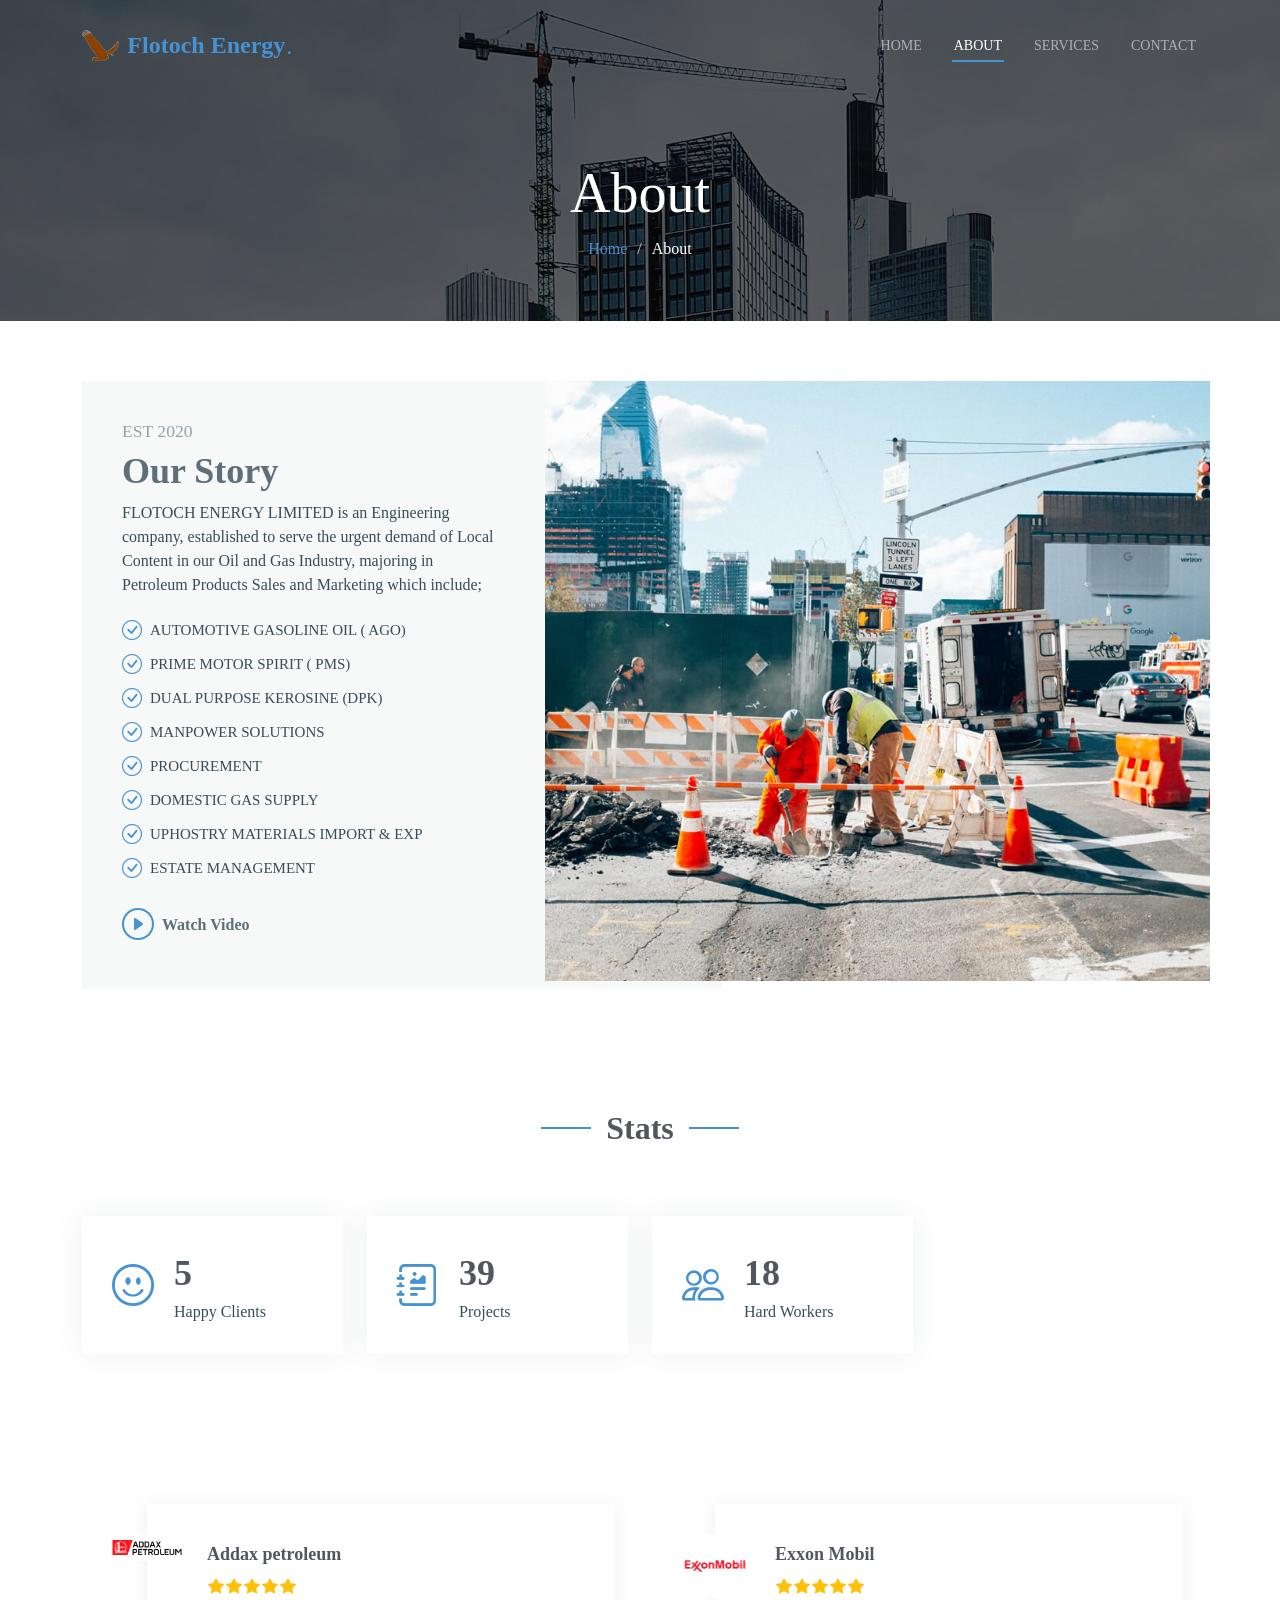
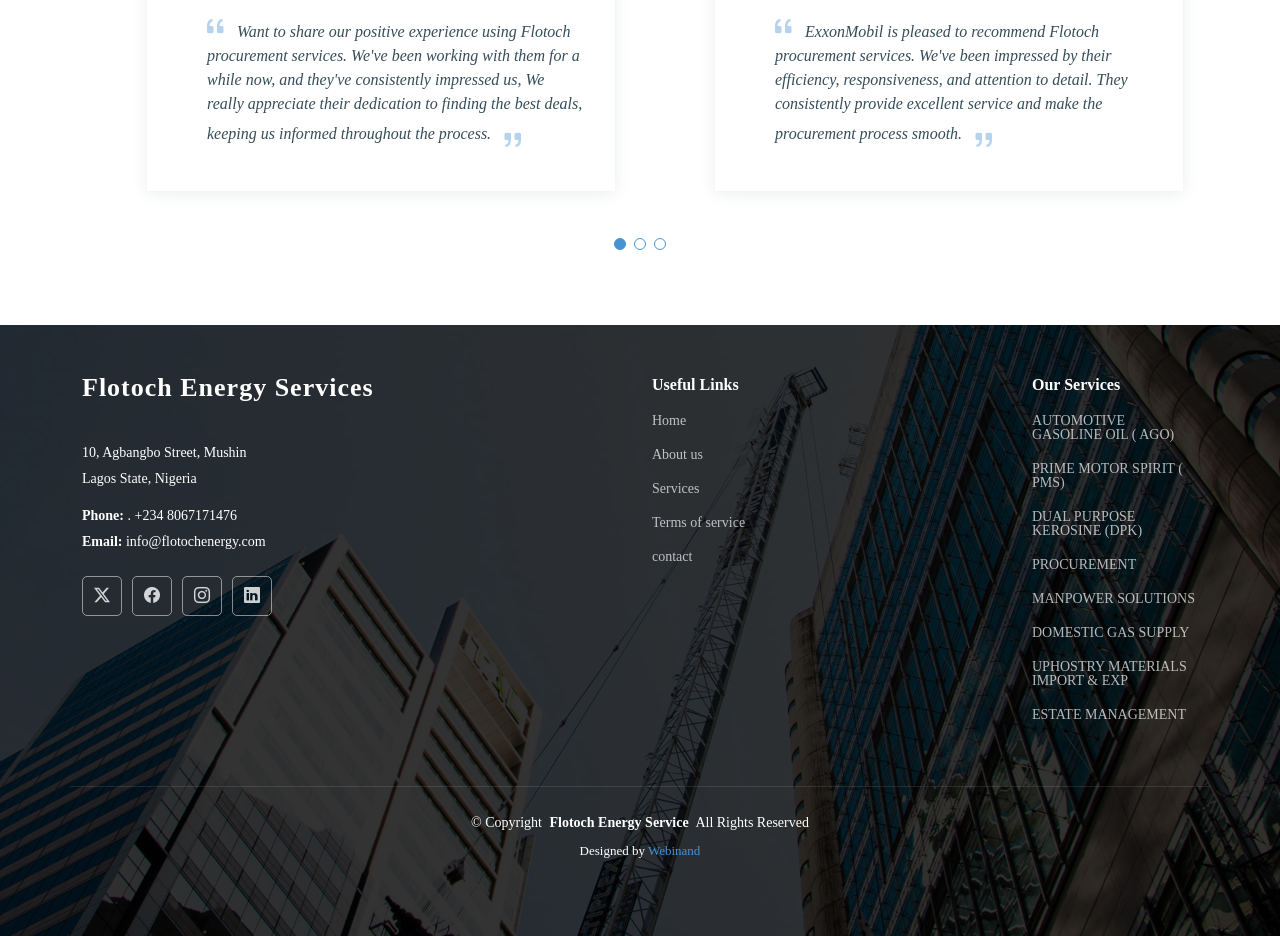
<file: about.html>
<!DOCTYPE html>
<html lang="en">
  <head>
    <meta charset="utf-8" />
    <meta content="width=device-width, initial-scale=1.0" name="viewport" />
    <title>FLOTOCH</title>
    <meta content="" name="description" />
    <meta content="" name="keywords" />

    <!-- Favicons -->
    <link href="assets/img/flotoch_logo-removebg-preview.png" rel="icon" />
    <link
      href="assets/img/flotoch_logo-removebg-preview.png"
      rel="apple-touch-icon"
    />

    <!-- Fonts -->
    <link href="https://fonts.googleapis.com" rel="preconnect" />
    <link href="https://fonts.gstatic.com" rel="preconnect" crossorigin />
    <link
      href="https://fonts.googleapis.com/css2?family=Roboto:ital,wght@0,100;0,300;0,400;0,500;0,700;0,900;1,100;1,300;1,400;1,500;1,700;1,900&family=Open+Sans:ital,wght@0,300;0,400;0,500;0,600;0,700;0,800;1,300;1,400;1,500;1,600;1,700;1,800&family=Poppins:ital,wght@0,100;0,200;0,300;0,400;0,500;0,600;0,700;0,800;0,900;1,100;1,200;1,300;1,400;1,500;1,600;1,700;1,800;1,900&display=swap"
      rel="stylesheet"
    />

    <!-- Vendor CSS Files -->
    <link
      href="assets/vendor/bootstrap/css/bootstrap.min.css"
      rel="stylesheet"
    />
    <link
      href="assets/vendor/bootstrap-icons/bootstrap-icons.css"
      rel="stylesheet"
    />
    <link href="assets/vendor/aos/aos.css" rel="stylesheet" />
    <link
      href="assets/vendor/fontawesome-free/css/all.min.css"
      rel="stylesheet"
    />
    <link
      href="assets/vendor/glightbox/css/glightbox.min.css"
      rel="stylesheet"
    />
    <link href="assets/vendor/swiper/swiper-bundle.min.css" rel="stylesheet" />

    <!-- Main CSS File -->
    <link href="assets/css/main.css" rel="stylesheet" />
  </head>

  <body class="index-page">
    <header id="header" class="header d-flex align-items-center fixed-top">
      <div
        class="container-fluid container-xl position-relative d-flex align-items-center justify-content-between"
      >
        <a href="index.html" class="logo d-flex align-items-center">
          <img src="assets/img/flotoch_logo-removebg-preview.png" alt="" />
          <h1 class="sitename">Flotoch Energy</h1>
          <span>.</span>
        </a>

        <nav id="navmenu" class="navmenu">
          <ul>
            <li><a href="index.html">Home</a></li>
            <li><a href="about.html" class="active">About</a></li>
            <li><a href="services.html">Services</a></li>
            <!-- <li><a href="projects.html">Projects</a></li> -->

            <li><a href="contact.html">Contact</a></li>
          </ul>
          <i class="mobile-nav-toggle d-xl-none bi bi-list"></i>
        </nav>
      </div>
    </header>

    <main class="main">
      <!-- Page Title -->
      <div
        class="page-title"
        style="background-image: url(assets/img/page-title-bg.jpg)"
      >
        <div class="container position-relative">
          <h1>About</h1>
          <nav class="breadcrumbs">
            <ol>
              <li><a href="index.html">Home</a></li>
              <li class="current">About</li>
            </ol>
          </nav>
        </div>
      </div>
      <!-- End Page Title -->

      <!-- About Section -->
      <section id="about" class="about section">
        <div class="container">
          <div class="row position-relative">
            <div
              class="col-lg-7 about-img"
              data-aos="zoom-out"
              data-aos-delay="200"
            >
              <img src="assets/img/about.jpg" />
            </div>

            <div class="col-lg-7" data-aos="fade-up" data-aos-delay="100">
              <div class="our-story">
                <h4>Est 2020</h4>
                <h3>Our Story</h3>
                <p>
                  FLOTOCH ENERGY LIMITED is an Engineering company, established
                  to serve the urgent demand of Local Content in our Oil and Gas
                  Industry, majoring in Petroleum Products Sales and Marketing
                  which include;
                </p>
                <ul>
                  <li>
                    <i class="bi bi-check-circle"></i>
                    <span>AUTOMOTIVE GASOLINE OIL ( AGO)</span>
                  </li>
                  <li>
                    <i class="bi bi-check-circle"></i>
                    <span>PRIME MOTOR SPIRIT ( PMS)</span>
                  </li>
                  <li>
                    <i class="bi bi-check-circle"></i>
                    <span>DUAL PURPOSE KEROSINE (DPK)</span>
                  </li>
                  <li>
                    <i class="bi bi-check-circle"></i>
                    <span>MANPOWER SOLUTIONS</span>
                  </li>
                  <li>
                    <i class="bi bi-check-circle"></i>
                    <span>PROCUREMENT</span>
                  </li>
                  <li>
                    <i class="bi bi-check-circle"></i>
                    <span>DOMESTIC GAS SUPPLY</span>
                  </li>
                  <li>
                    <i class="bi bi-check-circle"></i>
                    <span>UPHOSTRY MATERIALS IMPORT & EXP</span>
                  </li>
                  <li>
                    <i class="bi bi-check-circle"></i>
                    <span>ESTATE MANAGEMENT </span>
                  </li>
                </ul>

                <div
                  class="watch-video d-flex align-items-center position-relative"
                >
                  <i class="bi bi-play-circle"></i>
                  <a href="" class="glightbox stretched-link">Watch Video</a>
                </div>
              </div>
            </div>
          </div>
        </div>
      </section>
      <!-- /About Section -->

      <!-- Stats Counter Section -->
      <section id="stats-counter" class="stats-counter section">
        <!-- Section Title -->
        <div class="container section-title" data-aos="fade-up">
          <h2>Stats</h2>
        </div>
        <!-- End Section Title -->

        <div class="container" data-aos="fade-up" data-aos-delay="100">
          <div class="row gy-4">
            <div class="col-lg-3 col-md-6">
              <div class="stats-item d-flex align-items-center w-100 h-100">
                <i class="bi bi-emoji-smile color-blue flex-shrink-0"></i>
                <div>
                  <span
                    data-purecounter-start="0"
                    data-purecounter-end="13"
                    data-purecounter-duration="1"
                    class="purecounter"
                  ></span>
                  <p>Happy Clients</p>
                </div>
              </div>
            </div>
            <!-- End Stats Item -->

            <div class="col-lg-3 col-md-6">
              <div class="stats-item d-flex align-items-center w-100 h-100">
                <i
                  class="bi bi-journal-richtext color-orange flex-shrink-0"
                ></i>
                <div>
                  <span
                    data-purecounter-start="0"
                    data-purecounter-end="98"
                    data-purecounter-duration="1"
                    class="purecounter"
                  ></span>
                  <p>Projects</p>
                </div>
              </div>
            </div>
            <!-- End Stats Item -->

            <!-- End Stats Item -->

            <div class="col-lg-3 col-md-6">
              <div class="stats-item d-flex align-items-center w-100 h-100">
                <i class="bi bi-people color-pink flex-shrink-0"></i>
                <div>
                  <span
                    data-purecounter-start="0"
                    data-purecounter-end="45"
                    data-purecounter-duration="1"
                    class="purecounter"
                  ></span>
                  <p>Hard Workers</p>
                </div>
              </div>
            </div>
            <!-- End Stats Item -->
          </div>
        </div>
      </section>
      <!-- /Stats Counter Section -->

      <!-- Testimonials Section -->
      <section id="testimonials" class="testimonials section">
        <div class="container" data-aos="fade-up" data-aos-delay="100">
          <div class="swiper init-swiper">
            <script type="application/json" class="swiper-config">
              {
                "loop": true,
                "speed": 600,
                "autoplay": {
                  "delay": 5000
                },
                "slidesPerView": "auto",
                "pagination": {
                  "el": ".swiper-pagination",
                  "type": "bullets",
                  "clickable": true
                },
                "breakpoints": {
                  "320": {
                    "slidesPerView": 1,
                    "spaceBetween": 40
                  },
                  "1200": {
                    "slidesPerView": 2,
                    "spaceBetween": 20
                  }
                }
              }
            </script>
            <div class="swiper-wrapper">
              <div class="swiper-slide">
                <div class="testimonial-wrap">
                  <div class="testimonial-item">
                    <img
                      src="assets/img/logo-addaxpetroleum.png"
                      class="testimonial-img"
                      alt=""
                    />
                    <h3>Addax petroleum</h3>

                    <div class="stars">
                      <i class="bi bi-star-fill"></i
                      ><i class="bi bi-star-fill"></i
                      ><i class="bi bi-star-fill"></i
                      ><i class="bi bi-star-fill"></i
                      ><i class="bi bi-star-fill"></i>
                    </div>
                    <p>
                      <i class="bi bi-quote quote-icon-left"></i>
                      <span
                        >Want to share our positive experience using Flotoch
                        procurement services. We've been working with them for a
                        while now, and they've consistently impressed us, We
                        really appreciate their dedication to finding the best
                        deals, keeping us informed throughout the process.</span
                      >
                      <i class="bi bi-quote quote-icon-right"></i>
                    </p>
                  </div>
                </div>
              </div>
              <!-- End testimonial item -->

              <div class="swiper-slide">
                <div class="testimonial-wrap">
                  <div class="testimonial-item">
                    <img
                      src="assets/img/Exxon-Mobil-Logo.jpg"
                      class="testimonial-img"
                      alt=""
                    />
                    <h3>Exxon Mobil</h3>
                    <h4></h4>
                    <div class="stars">
                      <i class="bi bi-star-fill"></i
                      ><i class="bi bi-star-fill"></i
                      ><i class="bi bi-star-fill"></i
                      ><i class="bi bi-star-fill"></i
                      ><i class="bi bi-star-fill"></i>
                    </div>
                    <p>
                      <i class="bi bi-quote quote-icon-left"></i>
                      <span>
                        ExxonMobil is pleased to recommend Flotoch procurement
                        services. We've been impressed by their efficiency,
                        responsiveness, and attention to detail. They
                        consistently provide excellent service and make the
                        procurement process smooth.</span
                      >
                      <i class="bi bi-quote quote-icon-right"></i>
                    </p>
                  </div>
                </div>
              </div>
              <!-- End testimonial item -->

              <div class="swiper-slide">
                <div class="testimonial-wrap">
                  <div class="testimonial-item">
                    <img
                      src="assets/img/totalenergy.jpg"
                      class="testimonial-img"
                      alt=""
                    />
                    <h3>Total</h3>

                    <div class="stars">
                      <i class="bi bi-star-fill"></i
                      ><i class="bi bi-star-fill"></i
                      ><i class="bi bi-star-fill"></i
                      ><i class="bi bi-star-fill"></i
                      ><i class="bi bi-star-fill"></i>
                    </div>
                    <p>
                      <i class="bi bi-quote quote-icon-left"></i>
                      <span
                        >Total is impressed with Flotoch maintenance services.
                        They found flotoch to be professional, responsive, and
                        delivering high-quality work. Overall, Total highly
                        recommends flotoch for maintenance services.</span
                      >
                      <i class="bi bi-quote quote-icon-right"></i>
                    </p>
                  </div>
                </div>
              </div>
              <!-- End testimonial item -->
            </div>
            <div class="swiper-pagination"></div>
          </div>
        </div>
      </section>
      <!-- /Testimonials Section -->
    </main>

    <footer id="footer" class="footer">
      <div class="container footer-top">
        <div class="row d-flex justify-content-between gy-4">
          <div class="col-lg-4 col-md-6 footer-about">
            <a href="index.html" class="logo d-flex align-items-center">
              <span class="sitename">Flotoch Energy Services</span>
            </a>
            <div class="footer-contact pt-3">
              <p>10, Agbangbo Street, Mushin</p>
              <p>Lagos State, Nigeria</p>
              <p class="mt-3">
                <strong>Phone:</strong> <span>. +234 8067171476</span>
              </p>
              <p><strong>Email:</strong> <span>info@flotochenergy.com</span></p>
            </div>
            <div class="social-links d-flex mt-4">
              <a href=""><i class="bi bi-twitter-x"></i></a>
              <a href=""><i class="bi bi-facebook"></i></a>
              <a href=""><i class="bi bi-instagram"></i></a>
              <a href=""><i class="bi bi-linkedin"></i></a>
            </div>
          </div>

          <div class="col-lg-2 col-md-3 footer-links">
            <h4>Useful Links</h4>
            <ul>
              <li><a href="#">Home</a></li>
              <li><a href="/about.html">About us</a></li>
              <li><a href="/services.html">Services</a></li>
              <li><a href="#">Terms of service</a></li>
              <li><a href="/contact.html">contact</a></li>
            </ul>
          </div>

          <div class="col-lg-2 col-md-3 footer-links">
            <h4>Our Services</h4>
            <ul>
              <li><a href="#">AUTOMOTIVE GASOLINE OIL ( AGO)</a></li>
              <li><a href="#">PRIME MOTOR SPIRIT ( PMS)</a></li>
              <li><a href="#">DUAL PURPOSE KEROSINE (DPK)</a></li>
              <li><a href="#">PROCUREMENT</a></li>
              <li><a href="#">MANPOWER SOLUTIONS</a></li>
              <li><a href="#">DOMESTIC GAS SUPPLY</a></li>
              <li><a href="#">UPHOSTRY MATERIALS IMPORT & EXP</a></li>
              <li><a href="#">ESTATE MANAGEMENT</a></li>
            </ul>
          </div>
        </div>
      </div>

      <div class="container copyright text-center mt-4">
        <p>
          © <span>Copyright</span>
          <strong class="px-1 sitename">Flotoch Energy Service</strong>
          <span>All Rights Reserved</span>
        </p>
        <div class="credits">
          <!-- All the links in the footer should remain intact. -->
          <!-- You can delete the links only if you've purchased the pro version. -->
          <!-- Licensing information: https://bootstrapmade.com/license/ -->
          <!-- Purchase the pro version with working PHP/AJAX contact form: [buy-url] -->
          Designed by <a href="https://ferdinandogar.netlify.app">Webinand</a>
        </div>
      </div>
    </footer>

    <!-- Scroll Top -->
    <a
      href="#"
      id="scroll-top"
      class="scroll-top d-flex align-items-center justify-content-center"
      ><i class="bi bi-arrow-up-short"></i
    ></a>

    <!-- Preloader -->
    <div id="preloader"></div>

    <!-- Vendor JS Files -->
    <script src="assets/vendor/bootstrap/js/bootstrap.bundle.min.js"></script>
    <!-- <script src="assets/vendor/php-email-form/validate.js"></script> -->
    <script src="assets/vendor/aos/aos.js"></script>
    <script src="assets/vendor/glightbox/js/glightbox.min.js"></script>
    <script src="assets/vendor/imagesloaded/imagesloaded.pkgd.min.js"></script>
    <script src="assets/vendor/isotope-layout/isotope.pkgd.min.js"></script>
    <script src="assets/vendor/swiper/swiper-bundle.min.js"></script>
    <script src="assets/vendor/purecounter/purecounter_vanilla.js"></script>

    <!-- Main JS File -->
    <script src="assets/js/main.js"></script>
  </body>
</html>
</file>
<file: assets/css/main.css>
/**

:root {
  --default-font: "Open Sans",  system-ui, -apple-system, "Segoe UI", Roboto, "Helvetica Neue", Arial, "Noto Sans", "Liberation Sans", sans-serif, "Apple Color Emoji", "Segoe UI Emoji", "Segoe UI Symbol", "Noto Color Emoji";
  --heading-font: "Roboto",  sans-serif;
  --nav-font: "Poppins",  sans-serif;
}

/* Global Colors - The following color variables are used throughout the website. Updating them here will change the color scheme of the entire website */
:root {
  --background-color: #ffffff; /* Background color for the entire website, including individual sections */
  --default-color: #364d59; /* Default color used for the majority of the text content across the entire website */
  --heading-color: #52565e; /* Color for headings, subheadings and title throughout the website */
  --accent-color: #4792d3; /* Accent color that represents your brand on the website. It's used for buttons, links, and other elements that need to stand out */
  --contrast-color: #ffffff; /* The contrast color is used for elements when the background color is one of the heading, accent, or default colors. Its purpose is to ensure proper contrast and readability when placed over these more dominant colors */
}

/* Nav Menu Colors - The following color variables are used specifically for the navigation menu. They are separate from the global colors to allow for more customization options */
:root {
  --nav-color: rgba(
    255,
    255,
    255,
    0.55
  ); /* The default color of the main navmenu links */
  --nav-hover-color: #ffffff; /* Applied to main navmenu links when they are hovered over or active */
  --nav-dropdown-background-color: #ffffff; /* Used as the background color for dropdown items that appear when hovering over primary navigation items */
  --nav-dropdown-color: #212529; /* Used for navigation links of the dropdown items in the navigation menu. */
  --nav-dropdown-hover-color: #4792d3; /* Similar to --nav-hover-color, this color is applied to dropdown navigation links when they are hovered over. */
}

/* Smooth scroll */
:root {
  scroll-behavior: smooth;
}

/*--------------------------------------------------------------
# General
--------------------------------------------------------------*/
body {
  color: var(--default-color);
  background-color: var(--background-color);
  font-family: var(--default-font);
}

a {
  color: var(--accent-color);
  text-decoration: none;
  transition: 0.3s;
}

a:hover {
  color: color-mix(in srgb, var(--accent-color), transparent 25%);
  text-decoration: none;
}

h1,
h2,
h3,
h4,
h5,
h6 {
  color: var(--heading-color);
  font-family: var(--heading-font);
}

/*--------------------------------------------------------------
# Global Header
--------------------------------------------------------------*/
.header {
  --background-color: rgba(255, 255, 255, 0);
  --default-color: #ffffff;
  --heading-color: #ffffff;
  color: var(--default-color);
  background-color: var(--background-color);
  padding: 20px 0;
  transition: all 0.5s;
  z-index: 997;
}

.header .logo img {
  max-height: 32px;
  margin-right: 8px;
}

.header .logo h1 {
  font-size: 24px;
  margin: 0;
  font-weight: 700;
  color: var(--accent-color);
}

.header .logo span {
  font-size: 24px;
  padding-left: 1px;
  font-family: var(--heading-font);
  color: var(--color-primary);
}

.scrolled .header {
  box-shadow: 0px 0 18px rgba(0, 0, 0, 0.1);
}

/* Global Header on Scroll
------------------------------*/
.scrolled .header {
  --background-color: rgba(255, 255, 255, 0.95);
  --heading-color: #3c3c3c;
  --nav-color: #3c3c3c;
  --nav-hover-color: #3c3c3c;
}

/*--------------------------------------------------------------
# Navigation Menu
--------------------------------------------------------------*/
/* Desktop Navigation */
@media (min-width: 1200px) {
  .navmenu {
    padding: 0;
  }

  .navmenu ul {
    margin: 0;
    padding: 0;
    display: flex;
    list-style: none;
    align-items: center;
  }

  .navmenu li {
    position: relative;
  }

  .navmenu > ul > li {
    white-space: nowrap;
    padding: 15px 14px;
  }

  .navmenu > ul > li:last-child {
    padding-right: 0;
  }

  .navmenu a,
  .navmenu a:focus {
    color: var(--nav-color);
    font-size: 14px;
    padding: 0 2px;
    font-family: var(--nav-font);
    font-weight: 500;
    display: flex;
    align-items: center;
    justify-content: space-between;
    white-space: nowrap;
    transition: 0.3s;
    position: relative;
    text-transform: uppercase;
  }

  .navmenu a i,
  .navmenu a:focus i {
    font-size: 12px;
    line-height: 0;
    margin-left: 5px;
    transition: 0.3s;
  }

  .navmenu > ul > li > a:before {
    content: "";
    position: absolute;
    height: 2px;
    bottom: -6px;
    left: 0;
    background-color: var(--accent-color);
    visibility: hidden;
    width: 0px;
    transition: all 0.3s ease-in-out 0s;
  }

  .navmenu a:hover:before,
  .navmenu li:hover > a:before,
  .navmenu .active:before {
    visibility: visible;
    width: 100%;
  }

  .navmenu li:hover > a,
  .navmenu .active,
  .navmenu .active:focus {
    color: var(--nav-hover-color);
  }

  .navmenu .dropdown ul {
    margin: 0;
    padding: 10px 0;
    background: var(--nav-dropdown-background-color);
    display: block;
    position: absolute;
    visibility: hidden;
    left: 14px;
    top: 130%;
    opacity: 0;
    transition: 0.3s;
    border-radius: 4px;
    z-index: 99;
    box-shadow: 0px 0px 30px rgba(0, 0, 0, 0.1);
  }

  .navmenu .dropdown ul li {
    min-width: 200px;
  }

  .navmenu .dropdown ul a {
    padding: 10px 20px;
    font-size: 15px;
    text-transform: none;
    font-weight: 400;
    color: var(--nav-dropdown-color);
  }

  .navmenu .dropdown ul a i {
    font-size: 12px;
  }

  .navmenu .dropdown ul a:hover,
  .navmenu .dropdown ul .active:hover,
  .navmenu .dropdown ul li:hover > a {
    color: var(--nav-dropdown-hover-color);
  }

  .navmenu .dropdown:hover > ul {
    opacity: 1;
    top: 100%;
    visibility: visible;
  }

  .navmenu .dropdown .dropdown ul {
    top: 0;
    left: -90%;
    visibility: hidden;
  }

  .navmenu .dropdown .dropdown:hover > ul {
    opacity: 1;
    top: 0;
    left: -100%;
    visibility: visible;
  }
}

/* Mobile Navigation */
@media (max-width: 1199px) {
  .mobile-nav-toggle {
    color: var(--nav-color);
    font-size: 28px;
    line-height: 0;
    margin-right: 10px;
    cursor: pointer;
    transition: color 0.3s;
  }

  .navmenu {
    padding: 0;
    z-index: 9997;
  }

  .navmenu ul {
    display: none;
    position: absolute;
    inset: 60px 20px 20px 20px;
    padding: 10px 0;
    margin: 0;
    border-radius: 6px;
    background-color: var(--nav-dropdown-background-color);
    border: 1px solid color-mix(in srgb, var(--default-color), transparent 90%);
    box-shadow: none;
    overflow-y: auto;
    transition: 0.3s;
    z-index: 9998;
  }

  .navmenu a,
  .navmenu a:focus {
    color: var(--nav-dropdown-color);
    padding: 10px 20px;
    font-family: var(--nav-font);
    font-size: 17px;
    font-weight: 500;
    display: flex;
    align-items: center;
    justify-content: space-between;
    white-space: nowrap;
    transition: 0.3s;
  }

  .navmenu a i,
  .navmenu a:focus i {
    font-size: 12px;
    line-height: 0;
    margin-left: 5px;
    width: 30px;
    height: 30px;
    display: flex;
    align-items: center;
    justify-content: center;
    border-radius: 50%;
    transition: 0.3s;
    background-color: color-mix(in srgb, var(--accent-color), transparent 90%);
  }

  .navmenu a i:hover,
  .navmenu a:focus i:hover {
    background-color: var(--accent-color);
    color: var(--contrast-color);
  }

  .navmenu a:hover,
  .navmenu .active,
  .navmenu .active:focus {
    color: var(--nav-dropdown-hover-color);
  }

  .navmenu .active i,
  .navmenu .active:focus i {
    background-color: var(--accent-color);
    color: var(--contrast-color);
    transform: rotate(180deg);
  }

  .navmenu .dropdown ul {
    position: static;
    display: none;
    z-index: 99;
    padding: 10px 0;
    margin: 10px 20px;
    background-color: var(--nav-dropdown-background-color);
    transition: all 0.5s ease-in-out;
  }

  .navmenu .dropdown ul ul {
    background-color: rgba(33, 37, 41, 0.1);
  }

  .navmenu .dropdown > .dropdown-active {
    display: block;
    background-color: rgba(33, 37, 41, 0.03);
  }

  .mobile-nav-active {
    overflow: hidden;
  }

  .mobile-nav-active .mobile-nav-toggle {
    color: #fff;
    position: absolute;
    font-size: 32px;
    top: 15px;
    right: 15px;
    margin-right: 0;
    z-index: 9999;
  }

  .mobile-nav-active .navmenu {
    position: fixed;
    overflow: hidden;
    inset: 0;
    background: rgba(33, 37, 41, 0.8);
    transition: 0.3s;
  }

  .mobile-nav-active .navmenu > ul {
    display: block;
  }
}

/*--------------------------------------------------------------
# Global Footer
--------------------------------------------------------------*/
.footer {
  --background-color: #000000;
  --heading-color: var(--contrast-color);
  --default-color: var(--contrast-color);
  color: var(--default-color);
  background-color: var(--background-color);
  background: url("../img/footer-bg.jpg") top center no-repeat;
  background-size: cover;
  font-size: 14px;
  padding-bottom: 50px;
  position: relative;
}

.footer .container {
  position: relative;
}

.footer:before {
  content: "";
  background: color-mix(in srgb, var(--background-color), transparent 20%);
  position: absolute;
  inset: 0;
}

.footer .footer-top {
  padding-top: 50px;
}

.footer .footer-about .logo {
  line-height: 1;
  margin-bottom: 25px;
}

.footer .footer-about .logo img {
  max-height: 40px;
  margin-right: 6px;
}

.footer .footer-about .logo span {
  color: var(--heading-color);
  font-family: var(--heading-font);
  font-size: 26px;
  font-weight: 700;
  letter-spacing: 1px;
}

.footer .footer-about p {
  font-size: 14px;
  font-family: var(--heading-font);
}

.footer .social-links a {
  display: flex;
  align-items: center;
  justify-content: center;
  width: 40px;
  height: 40px;
  border-radius: 5px;
  border: 1px solid color-mix(in srgb, var(--default-color), transparent 50%);
  font-size: 16px;
  color: color-mix(in srgb, var(--default-color), transparent 20%);
  margin-right: 10px;
  transition: 0.3s;
}

.footer .social-links a:hover {
  color: var(--accent-color);
  border-color: var(--accent-color);
}

.footer h4 {
  font-size: 16px;
  font-weight: bold;
  position: relative;
  padding-bottom: 12px;
}

.footer .footer-links {
  margin-bottom: 30px;
}

.footer .footer-links ul {
  list-style: none;
  padding: 0;
  margin: 0;
}

.footer .footer-links ul i {
  padding-right: 2px;
  font-size: 12px;
  line-height: 0;
}

.footer .footer-links ul li {
  padding: 10px 0;
  display: flex;
  align-items: center;
}

.footer .footer-links ul li:first-child {
  padding-top: 0;
}

.footer .footer-links ul a {
  color: color-mix(in srgb, var(--default-color), transparent 30%);
  display: inline-block;
  line-height: 1;
}

.footer .footer-links ul a:hover {
  color: var(--accent-color);
}

.footer .footer-contact p {
  margin-bottom: 5px;
}

.footer .copyright {
  padding-top: 25px;
  padding-bottom: 25px;
  border-top: 1px solid
    color-mix(in srgb, var(--default-color), transparent 90%);
}

.footer .copyright p {
  margin-bottom: 0;
}

.footer .credits {
  margin-top: 8px;
  font-size: 13px;
}

/*--------------------------------------------------------------
# Preloader
--------------------------------------------------------------*/
#preloader {
  position: fixed;
  inset: 0;
  z-index: 999999;
  overflow: hidden;
  background: var(--background-color);
  transition: all 0.6s ease-out;
}

#preloader:before {
  content: "";
  position: fixed;
  top: calc(50% - 30px);
  left: calc(50% - 30px);
  border: 6px solid #ffffff;
  border-color: var(--accent-color) transparent var(--accent-color) transparent;
  border-radius: 50%;
  width: 60px;
  height: 60px;
  animation: animate-preloader 1.5s linear infinite;
}

@keyframes animate-preloader {
  0% {
    transform: rotate(0deg);
  }

  100% {
    transform: rotate(360deg);
  }
}

/*--------------------------------------------------------------
# Scroll Top Button
--------------------------------------------------------------*/
.scroll-top {
  position: fixed;
  visibility: hidden;
  opacity: 0;
  right: 15px;
  bottom: 15px;
  z-index: 99999;
  background-color: var(--accent-color);
  width: 40px;
  height: 40px;
  border-radius: 4px;
  transition: all 0.4s;
}

.scroll-top i {
  font-size: 24px;
  color: var(--default-color);
  line-height: 0;
}

.scroll-top:hover {
  background-color: color-mix(in srgb, var(--accent-color), transparent 20%);
  color: var(--contrast-color);
}

.scroll-top.active {
  visibility: visible;
  opacity: 1;
}

/*--------------------------------------------------------------
# Disable aos animation delay on mobile devices
--------------------------------------------------------------*/
@media screen and (max-width: 768px) {
  [data-aos-delay] {
    transition-delay: 0 !important;
  }
}

/*--------------------------------------------------------------
# Global Page Titles & Breadcrumbs
--------------------------------------------------------------*/
.page-title {
  --background-color: #000000;
  --heading-color: var(--contrast-color);
  --default-color: var(--contrast-color);
  color: var(--default-color);
  background-color: var(--background-color);
  background-size: cover;
  background-position: center;
  background-repeat: no-repeat;
  padding: 160px 0 60px 0;
  text-align: center;
  position: relative;
}

.page-title:before {
  content: "";
  background-color: color-mix(
    in srgb,
    var(--background-color),
    transparent 40%
  );
  position: absolute;
  inset: 0;
}

.page-title h1 {
  font-size: 56px;
  font-weight: 500;
  margin-bottom: 10px;
}

.page-title .breadcrumbs ol {
  display: flex;
  flex-wrap: wrap;
  list-style: none;
  justify-content: center;
  padding: 0;
  margin: 0;
  font-size: 16px;
  font-weight: 500;
}

.page-title .breadcrumbs ol li + li {
  padding-left: 10px;
}

.page-title .breadcrumbs ol li + li::before {
  content: "/";
  display: inline-block;
  padding-right: 10px;
  color: color-mix(in srgb, var(--default-color), transparent 20%);
}

/*--------------------------------------------------------------
# Global Sections
--------------------------------------------------------------*/
section,
.section {
  color: var(--default-color);
  background-color: var(--background-color);
  padding: 60px 0;
  scroll-margin-top: 92px;
  overflow: clip;
}

@media (max-width: 1199px) {
  section,
  .section {
    scroll-margin-top: 76px;
  }
}

/*--------------------------------------------------------------
# Global Section Titles
--------------------------------------------------------------*/
.section-title {
  text-align: center;
  padding-bottom: 60px;
  position: relative;
}

.section-title h2 {
  font-size: 32px;
  font-weight: 700;
  position: relative;
}

.section-title h2:before,
.section-title h2:after {
  content: "";
  width: 50px;
  height: 2px;
  background: var(--accent-color);
  display: inline-block;
}

.section-title h2:before {
  margin: 0 15px 10px 0;
}

.section-title h2:after {
  margin: 0 0 10px 15px;
}

.section-title p {
  margin-bottom: 0;
}

/*--------------------------------------------------------------
# Hero Section
--------------------------------------------------------------*/
.hero {
  --default-color: #ffffff;
  --background-color: #000000;
  --heading-color: #ffffff;
  width: 100%;
  min-height: 100vh;
  position: relative;
  padding: 0;
  display: flex;
  align-items: center;
  justify-content: center;
  overflow: hidden;
}

.hero .info {
  position: relative;
  inset: 0;
  z-index: 3;
  padding: 140px 0 60px 0;
}

@media (max-width: 768px), (max-height: 480px) {
  .hero .info {
    padding: 100px 50px 60px 50px;
  }
}

.hero .info h2 {
  margin-bottom: 30px;
  padding-bottom: 30px;
  font-size: 56px;
  font-weight: 700;
  position: relative;
}

.hero .info h2:after {
  content: "";
  position: absolute;
  display: block;
  width: 80px;
  height: 4px;
  background: var(--accent-color);
  left: 0;
  right: 0;
  bottom: 0;
  margin: auto;
}

@media (max-width: 768px) {
  .hero .info h2 {
    font-size: 36px;
  }
}

.hero .info p {
  color: color-mix(in srgb, var(--default-color), transparent 20%);
  font-size: 18px;
}

.hero .info .btn-get-started {
  color: var(--contrast-color);
  font-family: var(--heading-font);
  font-weight: 500;
  font-size: 16px;
  letter-spacing: 1px;
  display: inline-block;
  padding: 12px 40px;
  border-radius: 50px;
  transition: 0.5s;
  margin: 10px;
  border: 2px solid var(--accent-color);
}

.hero .info .btn-get-started:hover {
  background: var(--accent-color);
}

.hero .carousel {
  inset: 0;
  position: absolute;
  overflow: hidden;
}

.hero .carousel-item {
  position: absolute;
  inset: 0;
  background-size: cover;
  background-position: center;
  background-repeat: no-repeat;
  overflow: hidden;
  transition-duration: 0.4s;
}

.hero .carousel-item img {
  position: absolute;
  inset: 0;
  display: block;
  width: 100%;
  height: 100%;
  object-fit: cover;
  z-index: 1;
}

.hero .carousel-item::before {
  content: "";
  background-color: color-mix(
    in srgb,
    var(--background-color),
    transparent 30%
  );
  position: absolute;
  inset: 0;
  z-index: 2;
}

.hero .carousel-control-prev {
  justify-content: start;
}

@media (min-width: 640px) {
  .hero .carousel-control-prev {
    padding-left: 15px;
  }
}

.hero .carousel-control-next {
  justify-content: end;
}

@media (min-width: 640px) {
  .hero .carousel-control-next {
    padding-right: 15px;
  }
}

.hero .carousel-control-next-icon,
.hero .carousel-control-prev-icon {
  background: none;
  font-size: 26px;
  line-height: 0;
  background: color-mix(in srgb, var(--default-color), transparent 80%);
  color: color-mix(in srgb, var(--default-color), transparent 40%);
  border-radius: 50px;
  width: 54px;
  height: 54px;
  display: flex;
  align-items: center;
  justify-content: center;
}

.hero .carousel-control-prev,
.hero .carousel-control-next {
  z-index: 3;
  transition: 0.3s;
}

.hero .carousel-control-prev:focus,
.hero .carousel-control-next:focus {
  opacity: 0.5;
}

.hero .carousel-control-prev:hover,
.hero .carousel-control-next:hover {
  opacity: 0.9;
}

/*--------------------------------------------------------------
# Get Started Section
--------------------------------------------------------------*/
.get-started .content {
  padding: 30px 0;
}

.get-started .content h3 {
  font-size: 36px;
  font-weight: 600;
  margin-bottom: 25px;
  padding-bottom: 25px;
  position: relative;
}

.get-started .content h3:after {
  content: "";
  position: absolute;
  display: block;
  width: 60px;
  height: 4px;
  background: var(--accent-color);
  left: 0;
  bottom: 0;
}

.get-started .content p {
  font-size: 14px;
}

.get-started .php-email-form {
  background: color-mix(in srgb, var(--default-color), transparent 97%);
  padding: 30px;
  height: 100%;
}

@media (max-width: 575px) {
  .get-started .php-email-form {
    padding: 20px;
  }
}

.get-started .php-email-form h3 {
  font-size: 14px;
  font-weight: 700;
  text-transform: uppercase;
  letter-spacing: 1px;
}

.get-started .php-email-form p {
  font-size: 14px;
  margin-bottom: 20px;
}

.get-started .php-email-form .error-message {
  display: none;
  background: #df1529;
  color: #ffffff;
  text-align: left;
  padding: 15px;
  margin-bottom: 24px;
  font-weight: 600;
}

.get-started .php-email-form .sent-message {
  display: none;
  color: #ffffff;
  background: #059652;
  text-align: center;
  padding: 15px;
  margin-bottom: 24px;
  font-weight: 600;
}

.get-started .php-email-form .loading {
  display: none;
  background: var(--background-color);
  text-align: center;
  padding: 15px;
  margin-bottom: 24px;
}

.get-started .php-email-form .loading:before {
  content: "";
  display: inline-block;
  border-radius: 50%;
  width: 24px;
  height: 24px;
  margin: 0 10px -6px 0;
  border: 3px solid var(--accent-color);
  border-top-color: var(--background-color);
  animation: animate-loading 1s linear infinite;
}

.get-started .php-email-form input[type="text"],
.get-started .php-email-form input[type="email"],
.get-started .php-email-form textarea {
  font-size: 14px;
  padding: 10px 15px;
  box-shadow: none;
  border-radius: 0;
  color: var(--default-color);
  background-color: color-mix(
    in srgb,
    var(--background-color),
    transparent 20%
  );
  border-color: color-mix(in srgb, var(--default-color), transparent 80%);
}

.get-started .php-email-form input[type="text"]:focus,
.get-started .php-email-form input[type="email"]:focus,
.get-started .php-email-form textarea:focus {
  border-color: var(--accent-color);
}

.get-started .php-email-form input[type="text"]::placeholder,
.get-started .php-email-form input[type="email"]::placeholder,
.get-started .php-email-form textarea::placeholder {
  color: color-mix(in srgb, var(--default-color), transparent 70%);
}

.get-started .php-email-form button[type="submit"] {
  color: var(--contrast-color);
  background: var(--accent-color);
  border: 0;
  padding: 10px 30px;
  transition: 0.4s;
  border-radius: 4px;
}

.get-started .php-email-form button[type="submit"]:hover {
  background: color-mix(in srgb, var(--accent-color), transparent 20%);
}

@keyframes animate-loading {
  0% {
    transform: rotate(0deg);
  }

  100% {
    transform: rotate(360deg);
  }
}

/*--------------------------------------------------------------
# Constructions Section
--------------------------------------------------------------*/
.constructions .card-item {
  border: 1px solid color-mix(in srgb, var(--default-color), transparent 85%);
  position: relative;
  border-radius: 0;
}

.constructions .card-item .card-bg {
  min-height: 300px;
  position: relative;
}

.constructions .card-item .card-bg img {
  position: absolute;
  inset: 0;
  display: block;
  width: 100%;
  height: 100%;
  object-fit: cover;
  object-position: center;
  z-index: 1;
}

.constructions .card-item .card-body {
  padding: 30px;
}

.constructions .card-item h4 {
  font-weight: 700;
  font-size: 20px;
  margin-bottom: 15px;
}

.constructions .card-item p {
  color: color-mix(in srgb, var(--default-color), transparent 40%);
  margin: 0;
}

/*--------------------------------------------------------------
# Services Section
--------------------------------------------------------------*/
.services {
  background-color: color-mix(in srgb, var(--default-color), transparent 95%);
}

.services .service-item {
  padding: 40px;
  box-shadow: 0px 0 30px
    color-mix(in srgb, var(--default-color), transparent 90%);
  background-color: var(--contrast-color);
  height: 100%;
}

.services .service-item .icon {
  width: 48px;
  height: 48px;
  position: relative;
  margin-bottom: 50px;
}

.services .service-item .icon i {
  color: var(--heading-color);
  font-size: 56px;
  transition: ease-in-out 0.3s;
  z-index: 2;
  position: relative;
}

.services .service-item .icon:before {
  position: absolute;
  content: "";
  height: 100%;
  width: 100%;
  background: color-mix(in srgb, var(--heading-color), transparent 95%);
  border-radius: 50px;
  z-index: 1;
  top: 10px;
  right: -20px;
  transition: 0.3s;
}

.services .service-item h3 {
  color: color-mix(in srgb, var(--heading-color), transparent 20%);
  font-weight: 700;
  margin: 0 0 20px 0;
  padding-bottom: 8px;
  font-size: 22px;
  position: relative;
  display: inline-block;
  border-bottom: 4px solid
    color-mix(in srgb, var(--heading-color), transparent 90%);
  transition: 0.3s;
}

.services .service-item p {
  line-height: 24px;
  font-size: 14px;
  margin-bottom: 0;
}

.services .service-item .readmore {
  margin-top: 15px;
  display: inline-block;
  color: color-mix(in srgb, var(--default-color), transparent 30%);
}

.services .service-item:hover .icon i {
  color: var(--heading-color);
}

.services .service-item:hover .icon:before {
  background: var(--accent-color);
}

.services .service-item:hover h3 {
  border-color: var(--accent-color);
  color: var(--heading-color);
}

.services .service-item:hover .readmore {
  color: var(--accent-color);
}

/*--------------------------------------------------------------
# Alt Services Section
--------------------------------------------------------------*/
.alt-services .features-image {
  position: relative;
  min-height: 400px;
}

.alt-services .features-image img {
  position: absolute;
  inset: 0;
  display: block;
  width: 100%;
  height: 100%;
  object-fit: cover;
  z-index: 1;
}

.alt-services h3 {
  font-size: 28px;
  font-weight: 700;
  margin-bottom: 20px;
  padding-bottom: 20px;
  position: relative;
}

.alt-services h3:after {
  content: "";
  background: var(--accent-color);
  position: absolute;
  display: block;
  width: 50px;
  height: 3px;
  left: 0;
  bottom: 0;
}

.alt-services .icon-box {
  margin-top: 50px;
}

.alt-services .icon-box i {
  color: var(--accent-color);
  background-color: var(--contrast-color);
  display: flex;
  align-items: center;
  justify-content: center;
  margin-right: 25px;
  font-size: 28px;
  width: 56px;
  height: 56px;
  border-radius: 4px;
  line-height: 0;
  box-shadow: 0px 2px 30px
    color-mix(in srgb, var(--default-color), transparent 90%);
  transition: 0.3s;
}

.alt-services .icon-box:hover i {
  background-color: var(--accent-color);
  color: var(--contrast-color);
}

.alt-services .icon-box h4 {
  font-weight: 700;
  margin-bottom: 10px;
  font-size: 18px;
}

.alt-services .icon-box h4 a {
  color: var(--heading-color);
  transition: 0.3s;
}

.alt-services .icon-box h4 a:hover {
  color: var(--accent-color);
}

.alt-services .icon-box p {
  line-height: 24px;
  font-size: 14px;
  margin-bottom: 0;
}

/*--------------------------------------------------------------
# Features Section
--------------------------------------------------------------*/
.features .nav-tabs {
  border: 0;
}

.features .nav-link {
  color: var(--heading-color);
  padding: 15px 0;
  transition: 0.3s;
  border-radius: 0;
  display: flex;
  align-items: center;
  justify-content: center;
  cursor: pointer;
  height: 100%;
  border: 0;
  border-bottom: 4px solid
    color-mix(in srgb, var(--default-color), transparent 90%);
}

.features .nav-link i {
  padding-right: 15px;
  font-size: 48px;
}

.features .nav-link h4 {
  font-size: 18px;
  font-weight: 600;
  margin: 0;
}

@media (max-width: 575px) {
  .features .nav-link h4 {
    font-size: 16px;
  }
}

.features .nav-link:hover {
  color: var(--accent-color);
  border-color: color-mix(in srgb, var(--default-color), transparent 80%);
}

.features .nav-link.active {
  background-color: var(--background-color);
  color: var(--accent-color);
  border-color: var(--accent-color);
}

.features .tab-content {
  margin-top: 30px;
}

.features .tab-pane h3 {
  color: var(--heading-color);
  font-weight: 700;
  font-size: 32px;
  position: relative;
  margin-bottom: 20px;
  padding-bottom: 20px;
}

.features .tab-pane h3:after {
  content: "";
  position: absolute;
  display: block;
  width: 60px;
  height: 3px;
  background: var(--accent-color);
  left: 0;
  bottom: 0;
}

.features .tab-pane ul {
  list-style: none;
  padding: 0;
}

.features .tab-pane ul li {
  padding-top: 10px;
}

.features .tab-pane ul i {
  font-size: 20px;
  padding-right: 4px;
  color: var(--accent-color);
}

.features .tab-pane p:last-child {
  margin-bottom: 0;
}

/*--------------------------------------------------------------
# Projects Section
--------------------------------------------------------------*/
.projects .portfolio-filters {
  padding: 0;
  margin: 0 auto 20px auto;
  list-style: none;
  text-align: center;
}

.projects .portfolio-filters li {
  cursor: pointer;
  display: inline-block;
  padding: 0;
  font-size: 18px;
  font-weight: 500;
  margin: 0 10px;
  line-height: 1;
  margin-bottom: 5px;
  transition: all 0.3s ease-in-out;
}

.projects .portfolio-filters li:hover,
.projects .portfolio-filters li.filter-active {
  color: var(--accent-color);
}

.projects .portfolio-filters li:first-child {
  margin-left: 0;
}

.projects .portfolio-filters li:last-child {
  margin-right: 0;
}

@media (max-width: 575px) {
  .projects .portfolio-filters li {
    font-size: 14px;
    margin: 0 5px;
  }
}

.projects .portfolio-content {
  position: relative;
  overflow: hidden;
}

.projects .portfolio-content img {
  transition: 0.3s;
}

.projects .portfolio-content .portfolio-info {
  opacity: 0;
  position: absolute;
  inset: 0;
  z-index: 3;
  transition: all ease-in-out 0.3s;
  background: rgba(0, 0, 0, 0.6);
  padding: 15px;
}

.projects .portfolio-content .portfolio-info h4 {
  font-size: 14px;
  padding: 5px 10px;
  font-weight: 400;
  color: #ffffff;
  display: inline-block;
  background-color: var(--accent-color);
}

.projects .portfolio-content .portfolio-info p {
  position: absolute;
  bottom: 10px;
  text-align: center;
  display: inline-block;
  left: 0;
  right: 0;
  font-size: 16px;
  font-weight: 600;
  color: rgba(255, 255, 255, 0.8);
}

.projects .portfolio-content .portfolio-info .preview-link,
.projects .portfolio-content .portfolio-info .details-link {
  position: absolute;
  left: calc(50% - 40px);
  font-size: 26px;
  top: calc(50% - 14px);
  color: #fff;
  transition: 0.3s;
  line-height: 1.2;
}

.projects .portfolio-content .portfolio-info .preview-link:hover,
.projects .portfolio-content .portfolio-info .details-link:hover {
  color: var(--accent-color);
}

.projects .portfolio-content .portfolio-info .details-link {
  left: 50%;
  font-size: 34px;
  line-height: 0;
}

.projects .portfolio-content:hover .portfolio-info {
  opacity: 1;
}

.projects .portfolio-content:hover img {
  transform: scale(1.1);
}

/*--------------------------------------------------------------
# Testimonials Section
--------------------------------------------------------------*/
.testimonials .testimonial-wrap {
  padding-left: 50px;
}

.testimonials .testimonials-carousel,
.testimonials .testimonials-slider {
  overflow: hidden;
}

.testimonials .testimonial-item {
  box-shadow: 0px 2px 15px
    color-mix(in srgb, var(--default-color), transparent 90%);
  box-sizing: content-box;
  padding: 30px 30px 30px 60px;
  margin: 30px 15px;
  min-height: 200px;
  position: relative;
}

.testimonials .testimonial-item .testimonial-img {
  width: 90px;
  border-radius: 10px;
  border: 6px solid var(--background-color);
  position: absolute;
  left: -45px;
}

.testimonials .testimonial-item h3 {
  font-size: 18px;
  font-weight: bold;
  margin: 10px 0 5px 0;
}

.testimonials .testimonial-item h4 {
  color: color-mix(in srgb, var(--default-color), transparent 50%);
  font-size: 14px;
  margin: 0;
}

.testimonials .testimonial-item .stars {
  margin: 10px 0;
}

.testimonials .testimonial-item .stars i {
  color: #ffc107;
  margin: 0 1px;
}

.testimonials .testimonial-item .quote-icon-left,
.testimonials .testimonial-item .quote-icon-right {
  color: color-mix(in srgb, var(--accent-color), transparent 60%);
  font-size: 26px;
  line-height: 0;
}

.testimonials .testimonial-item .quote-icon-left {
  display: inline-block;
  left: -5px;
  position: relative;
}

.testimonials .testimonial-item .quote-icon-right {
  display: inline-block;
  right: -5px;
  position: relative;
  top: 10px;
  transform: scale(-1, -1);
}

.testimonials .testimonial-item p {
  font-style: italic;
  margin: 15px auto 15px auto;
}

.testimonials .swiper-wrapper {
  height: auto;
}

.testimonials .swiper-pagination {
  margin-top: 20px;
  position: relative;
}

.testimonials .swiper-pagination .swiper-pagination-bullet {
  width: 12px;
  height: 12px;
  background-color: var(--background-color);
  opacity: 1;
  border: 1px solid var(--accent-color);
}

.testimonials .swiper-pagination .swiper-pagination-bullet-active {
  background-color: var(--accent-color);
}

@media (max-width: 767px) {
  .testimonials .testimonial-wrap {
    padding-left: 0;
  }

  .testimonials .testimonials-carousel,
  .testimonials .testimonials-slider {
    overflow: hidden;
  }

  .testimonials .testimonial-item {
    padding: 30px;
    margin: 15px;
  }

  .testimonials .testimonial-item .testimonial-img {
    position: static;
    left: auto;
  }
}

/*--------------------------------------------------------------
# Recent Blog Posts Section
--------------------------------------------------------------*/
.recent-blog-posts .post-item {
  box-shadow: 0px 2px 20px
    color-mix(in srgb, var(--default-color), transparent 92%);
  transition: 0.3s;
}

.recent-blog-posts .post-item .post-img img {
  transition: 0.5s;
}

.recent-blog-posts .post-item .post-date {
  position: absolute;
  right: 0;
  bottom: 0;
  background-color: var(--accent-color);
  color: var(--contrast-color);
  text-transform: uppercase;
  font-size: 13px;
  padding: 6px 12px;
  font-weight: 500;
}

.recent-blog-posts .post-item .post-content {
  padding: 30px;
}

.recent-blog-posts .post-item .post-title {
  color: var(--heading-color);
  font-size: 20px;
  font-weight: 700;
  transition: 0.3s;
  margin-bottom: 15px;
}

.recent-blog-posts .post-item .meta i {
  font-size: 16px;
  color: var(--accent-color);
}

.recent-blog-posts .post-item .meta span {
  font-size: 15px;
  color: color-mix(in srgb, var(--default-color), transparent 50%);
}

.recent-blog-posts .post-item hr {
  color: color-mix(in srgb, var(--default-color), transparent 80%);
  margin: 20px 0;
}

.recent-blog-posts .post-item .readmore {
  display: flex;
  align-items: center;
  font-weight: 600;
  line-height: 1;
  transition: 0.3s;
  color: color-mix(in srgb, var(--default-color), transparent 40%);
}

.recent-blog-posts .post-item .readmore i {
  line-height: 0;
  margin-left: 6px;
  font-size: 16px;
}

.recent-blog-posts .post-item:hover .post-title,
.recent-blog-posts .post-item:hover .readmore {
  color: var(--accent-color);
}

.recent-blog-posts .post-item:hover .post-img img {
  transform: scale(1.1);
}

/*--------------------------------------------------------------
# About Section
--------------------------------------------------------------*/
.about .inner-title {
  font-size: 2.75rem;
  font-weight: 700;
  margin: 30px 0;
}

@media (min-width: 991px) {
  .about .inner-title {
    max-width: 65%;
    margin: 0 0 80px 0;
  }
}

.about .our-story {
  padding: 40px;
  background-color: color-mix(in srgb, var(--default-color), transparent 96%);
}

@media (min-width: 991px) {
  .about .our-story {
    padding-right: 35%;
  }
}

.about .our-story h4 {
  text-transform: uppercase;
  font-size: 1.1rem;
  color: color-mix(in srgb, var(--default-color), transparent 50%);
}

.about .our-story h3 {
  font-size: 2.25rem;
  font-weight: 700;
  color: color-mix(in srgb, var(--default-color), transparent 20%);
}

.about .our-story p:last-child {
  margin-bottom: 0;
}

.about ul {
  list-style: none;
  padding: 0;
  font-size: 15px;
}

.about ul li {
  padding: 5px 0;
  display: flex;
  align-items: center;
}

.about ul i {
  font-size: 1.25rem;
  margin-right: 0.5rem;
  line-height: 1.2;
  color: var(--accent-color);
}

.about .watch-video i {
  font-size: 2rem;
  transition: 0.3s;
  color: var(--accent-color);
}

.about .watch-video a {
  font-weight: 600;
  color: color-mix(in srgb, var(--default-color), transparent 20%);
  margin-left: 8px;
  transition: 0.3s;
}

.about .watch-video:hover a {
  color: var(--accent-color);
}

.about .about-img {
  min-height: 400px;
  position: relative;
}

@media (min-width: 992px) {
  .about .about-img {
    position: absolute;
    top: 0;
    right: 0;
    min-height: 600px;
  }
}

.about .about-img img {
  position: absolute;
  inset: 0;
  display: block;
  width: 100%;
  height: 100%;
  object-fit: cover;
  object-position: center;
  z-index: 1;
}

/*--------------------------------------------------------------
# Stats Counter Section
--------------------------------------------------------------*/
.stats-counter .stats-item {
  box-shadow: 0px 0 30px
    color-mix(in srgb, var(--default-color), transparent 92%);
  padding: 30px;
}

.stats-counter .stats-item i {
  color: var(--accent-color);
  font-size: 42px;
  line-height: 0;
  margin-right: 20px;
}

.stats-counter .stats-item span {
  color: var(--heading-color);
  font-size: 36px;
  display: block;
  font-weight: 600;
}

.stats-counter .stats-item p {
  padding: 0;
  margin: 0;
  font-family: var(--heading-font);
  font-size: 16px;
}

/*--------------------------------------------------------------
# Alt Services 2 Section
--------------------------------------------------------------*/
.alt-services-2 .features-image {
  position: relative;
  min-height: 400px;
}

.alt-services-2 .features-image img {
  position: absolute;
  inset: 0;
  display: block;
  width: 100%;
  height: 100%;
  object-fit: cover;
  z-index: 1;
}

.alt-services-2 h3 {
  font-size: 28px;
  font-weight: 700;
  margin-bottom: 20px;
}

.alt-services-2 .icon-box {
  margin-top: 30px;
}

.alt-services-2 .icon-box i {
  color: var(--accent-color);
  margin-right: 15px;
  font-size: 24px;
  line-height: 1.2;
}

.alt-services-2 .icon-box h4 {
  font-weight: 600;
  margin-bottom: 10px;
  font-size: 18px;
}

.alt-services-2 .icon-box p {
  line-height: 24px;
  font-size: 14px;
  margin-bottom: 0;
}

/*--------------------------------------------------------------
# Team Section
--------------------------------------------------------------*/
.team .member {
  position: relative;
}

.team .member .member-img {
  margin: 0 80px;
  border-radius: 50%;
  overflow: hidden;
  position: relative;
}

@media (max-width: 1024px) {
  .team .member .member-img {
    margin: 0 60px;
  }
}

.team .member .member-img img {
  position: relative;
  z-index: 1;
}

.team .member .member-img .social {
  position: absolute;
  inset: 0;
  background-color: rgba(0, 0, 0, 0.6);
  display: flex;
  justify-content: center;
  align-items: center;
  z-index: 2;
  padding-bottom: 20px;
  transition: 0.3s;
  visibility: hidden;
  opacity: 0;
}

.team .member .member-img .social a {
  transition: 0.3s;
  color: var(--contrast-color);
  font-size: 20px;
  margin: 0 8px;
}

.team .member .member-img .social a:hover {
  color: var(--accent-color);
}

.team .member .member-info {
  margin-top: 30px;
}

.team .member .member-info h4 {
  font-weight: 700;
  margin-bottom: 6px;
  font-size: 18px;
}

.team .member .member-info span {
  font-style: italic;
  display: block;
  font-size: 15px;
  color: color-mix(in srgb, var(--default-color), transparent 40%);
  margin-bottom: 10px;
}

.team .member .member-info p {
  margin-bottom: 0;
  font-size: 14px;
}

.team .member:hover .member-img .social {
  padding-bottom: 0;
  visibility: visible;
  opacity: 1;
}

/*--------------------------------------------------------------
# Features Cards Section
--------------------------------------------------------------*/
.features-cards h3 {
  font-size: 20px;
  font-weight: 700;
}

.features-cards p {
  font-size: 15px;
  color: color-mix(in srgb, var(--default-color), transparent 20%);
}

.features-cards ul li {
  display: flex;
  align-items: center;
  font-size: 14px;
  padding-top: 10px;
  color: color-mix(in srgb, var(--default-color), transparent 30%);
}

.features-cards ul li i {
  font-size: 16px;
  color: var(--accent-color);
  margin-right: 6px;
}

/*--------------------------------------------------------------
# Service Details Section
--------------------------------------------------------------*/
.service-details .services-list {
  padding: 10px 30px;
  border: 1px solid color-mix(in srgb, var(--default-color), transparent 90%);
  margin-bottom: 20px;
}

.service-details .services-list a {
  display: block;
  line-height: 1;
  padding: 8px 0 8px 15px;
  border-left: 3px solid
    color-mix(in srgb, var(--default-color), transparent 70%);
  margin: 20px 0;
  color: color-mix(in srgb, var(--default-color), transparent 20%);
  transition: 0.3s;
}

.service-details .services-list a.active {
  color: var(--heading-color);
  font-weight: 700;
  border-color: var(--accent-color);
}

.service-details .services-list a:hover {
  border-color: var(--accent-color);
}

.service-details .services-img {
  margin-bottom: 20px;
}

.service-details h3 {
  font-size: 26px;
  font-weight: 700;
}

.service-details h4 {
  font-size: 20px;
  font-weight: 700;
}

.service-details p {
  font-size: 15px;
}

.service-details ul {
  list-style: none;
  padding: 0;
  font-size: 15px;
}

.service-details ul li {
  padding: 5px 0;
  display: flex;
  align-items: center;
}

.service-details ul i {
  font-size: 20px;
  margin-right: 8px;
  color: var(--accent-color);
}

/*--------------------------------------------------------------
# Project Details Section
--------------------------------------------------------------*/
.project-details .portfolio-details-slider img {
  width: 100%;
}

.project-details .swiper-wrapper {
  height: auto;
}

.project-details .swiper-button-prev,
.project-details .swiper-button-next {
  width: 48px;
  height: 48px;
}

.project-details .swiper-button-prev:after,
.project-details .swiper-button-next:after {
  color: rgba(255, 255, 255, 0.8);
  background-color: rgba(0, 0, 0, 0.15);
  font-size: 24px;
  border-radius: 50%;
  width: 48px;
  height: 48px;
  display: flex;
  align-items: center;
  justify-content: center;
  transition: 0.3s;
}

.project-details .swiper-button-prev:hover:after,
.project-details .swiper-button-next:hover:after {
  background-color: rgba(0, 0, 0, 0.3);
}

@media (max-width: 575px) {
  .project-details .swiper-button-prev,
  .project-details .swiper-button-next {
    display: none;
  }
}

.project-details .swiper-pagination {
  margin-top: 20px;
  position: relative;
}

.project-details .swiper-pagination .swiper-pagination-bullet {
  width: 10px;
  height: 10px;
  background-color: color-mix(in srgb, var(--default-color), transparent 85%);
  opacity: 1;
}

.project-details .swiper-pagination .swiper-pagination-bullet-active {
  background-color: var(--accent-color);
}

.project-details .portfolio-info h3 {
  font-size: 22px;
  font-weight: 700;
  margin-bottom: 20px;
  padding-bottom: 20px;
  position: relative;
}

.project-details .portfolio-info h3:after {
  content: "";
  position: absolute;
  display: block;
  width: 50px;
  height: 3px;
  background: var(--accent-color);
  left: 0;
  bottom: 0;
}

.project-details .portfolio-info ul {
  list-style: none;
  padding: 0;
  font-size: 15px;
}

.project-details .portfolio-info ul li {
  display: flex;
  flex-direction: column;
  padding-bottom: 15px;
}

.project-details .portfolio-info ul strong {
  text-transform: uppercase;
  font-weight: 400;
  color: color-mix(in srgb, var(--default-color), transparent 50%);
  font-size: 14px;
}

.project-details .portfolio-info .btn-visit {
  padding: 8px 40px;
  background: var(--accent-color);
  color: var(--contrast-color);
  border-radius: 50px;
  transition: 0.3s;
}

.project-details .portfolio-info .btn-visit:hover {
  background: color-mix(in srgb, var(--accent-color), transparent 20%);
}

.project-details .portfolio-description h2 {
  font-size: 26px;
  font-weight: 700;
  margin-bottom: 20px;
}

.project-details .portfolio-description p {
  padding: 0;
}

.project-details .portfolio-description .testimonial-item {
  padding: 30px 30px 0 30px;
  position: relative;
  background: color-mix(in srgb, var(--default-color), transparent 97%);
  margin-bottom: 50px;
}

.project-details .portfolio-description .testimonial-item .testimonial-img {
  width: 90px;
  border-radius: 50px;
  border: 6px solid var(--background-color);
  float: left;
  margin: 0 10px 0 0;
}

.project-details .portfolio-description .testimonial-item h3 {
  font-size: 18px;
  font-weight: bold;
  margin: 15px 0 5px 0;
  padding-top: 20px;
}

.project-details .portfolio-description .testimonial-item h4 {
  font-size: 14px;
  color: #6c757d;
  margin: 0;
}

.project-details .portfolio-description .testimonial-item .quote-icon-left,
.project-details .portfolio-description .testimonial-item .quote-icon-right {
  color: color-mix(in srgb, var(--accent-color), transparent 50%);
  font-size: 26px;
  line-height: 0;
}

.project-details .portfolio-description .testimonial-item .quote-icon-left {
  display: inline-block;
  left: -5px;
  position: relative;
}

.project-details .portfolio-description .testimonial-item .quote-icon-right {
  display: inline-block;
  right: -5px;
  position: relative;
  top: 10px;
  transform: scale(-1, -1);
}

.project-details .portfolio-description .testimonial-item p {
  font-style: italic;
  margin: 0 0 15px 0 0 0;
  padding: 0;
}

/*--------------------------------------------------------------
# Contact Section
--------------------------------------------------------------*/
.contact .info-item {
  padding: 20px 0 30px 0;
  box-shadow: 0px 0px 20px
    color-mix(in srgb, var(--default-color), transparent 90%);
}

.contact .info-item i {
  color: var(--accent-color);
  width: 56px;
  height: 56px;
  font-size: 24px;
  display: flex;
  justify-content: center;
  align-items: center;
  transition: all 0.3s ease-in-out;
  border-radius: 50%;
  border: 2px dotted color-mix(in srgb, var(--accent-color), transparent 40%);
}

.contact .info-item h3 {
  font-size: 18px;
  font-weight: 700;
  margin: 10px 0;
}

.contact .info-item p {
  padding: 0;
  margin-bottom: 0;
  font-size: 14px;
}

.contact .php-email-form {
  height: 100%;
  padding: 30px;
  box-shadow: 0px 0px 20px
    color-mix(in srgb, var(--default-color), transparent 90%);
}

@media (max-width: 575px) {
  .contact .php-email-form {
    padding: 20px;
  }
}

.contact .php-email-form .error-message {
  display: none;
  background: #df1529;
  color: #ffffff;
  text-align: left;
  padding: 15px;
  margin-bottom: 24px;
  font-weight: 600;
}

.contact .php-email-form .sent-message {
  display: none;
  color: #ffffff;
  background: #059652;
  text-align: center;
  padding: 15px;
  margin-bottom: 24px;
  font-weight: 600;
}

.contact .php-email-form .loading {
  display: none;
  background: var(--background-color);
  text-align: center;
  padding: 15px;
  margin-bottom: 24px;
}

.contact .php-email-form .loading:before {
  content: "";
  display: inline-block;
  border-radius: 50%;
  width: 24px;
  height: 24px;
  margin: 0 10px -6px 0;
  border: 3px solid var(--accent-color);
  border-top-color: var(--background-color);
  animation: animate-loading 1s linear infinite;
}

.contact .php-email-form input[type="text"],
.contact .php-email-form input[type="email"],
.contact .php-email-form textarea {
  font-size: 14px;
  padding: 10px 15px;
  box-shadow: none;
  border-radius: 0;
  color: var(--default-color);
  background-color: color-mix(
    in srgb,
    var(--background-color),
    transparent 50%
  );
  border-color: color-mix(in srgb, var(--default-color), transparent 80%);
}

.contact .php-email-form input[type="text"]:focus,
.contact .php-email-form input[type="email"]:focus,
.contact .php-email-form textarea:focus {
  border-color: var(--accent-color);
}

.contact .php-email-form input[type="text"]::placeholder,
.contact .php-email-form input[type="email"]::placeholder,
.contact .php-email-form textarea::placeholder {
  color: color-mix(in srgb, var(--default-color), transparent 70%);
}

.contact .php-email-form button[type="submit"] {
  color: var(--contrast-color);
  background: var(--accent-color);
  border: 0;
  padding: 10px 30px;
  transition: 0.4s;
  border-radius: 4px;
}

.contact .php-email-form button[type="submit"]:hover {
  background: color-mix(in srgb, var(--accent-color), transparent 20%);
}

@keyframes animate-loading {
  0% {
    transform: rotate(0deg);
  }

  100% {
    transform: rotate(360deg);
  }
}

/*--------------------------------------------------------------
# Starter Section Section
--------------------------------------------------------------*/

/*--------------------------------------------------------------
# Blog Posts Section
--------------------------------------------------------------*/
.blog-posts article {
  box-shadow: 0px 2px 20px
    color-mix(in srgb, var(--default-color), transparent 90%);
  transition: 0.3s;
}

.blog-posts .post-img img {
  transition: 0.5s;
}

.blog-posts .post-date {
  background-color: var(--accent-color);
  color: var(--contrast-color);
  position: absolute;
  right: 0;
  bottom: 0;
  text-transform: uppercase;
  font-size: 13px;
  padding: 6px 12px;
  font-weight: 500;
}

.blog-posts .post-content {
  padding: 30px;
}

.blog-posts .post-title {
  font-size: 20px;
  color: var(--heading-color);
  font-weight: 700;
  transition: 0.3s;
  margin-bottom: 15px;
}

.blog-posts .meta i {
  font-size: 16px;
  color: var(--accent-color);
}

.blog-posts .meta span {
  font-size: 15px;
  color: color-mix(in srgb, var(--default-color), transparent 40%);
}

.blog-posts p {
  margin-top: 20px;
}

.blog-posts hr {
  color: color-mix(in srgb, var(--default-color), transparent 60%);
  margin-bottom: 15px;
}

.blog-posts .readmore {
  display: flex;
  align-items: center;
  font-weight: 600;
  line-height: 1;
  transition: 0.3s;
  color: color-mix(in srgb, var(--heading-color), transparent 20%);
}

.blog-posts .readmore i {
  line-height: 0;
  margin-left: 6px;
  font-size: 16px;
}

.blog-posts article:hover .post-title,
.blog-posts article:hover .readmore {
  color: var(--accent-color);
}

.blog-posts article:hover .post-img img {
  transform: scale(1.1);
}

/*--------------------------------------------------------------
# Blog Pagination Section
--------------------------------------------------------------*/
.blog-pagination {
  padding-top: 0;
  color: color-mix(in srgb, var(--default-color), transparent 40%);
}

.blog-pagination ul {
  display: flex;
  padding: 0;
  margin: 0;
  list-style: none;
}

.blog-pagination li {
  margin: 0 5px;
  transition: 0.3s;
}

.blog-pagination li a {
  color: color-mix(in srgb, var(--default-color), transparent 40%);
  padding: 7px 16px;
  display: flex;
  align-items: center;
  justify-content: center;
}

.blog-pagination li a.active,
.blog-pagination li a:hover {
  background: var(--accent-color);
  color: var(--contrast-color);
}

.blog-pagination li a.active a,
.blog-pagination li a:hover a {
  color: var(--contrast-color);
}

/*--------------------------------------------------------------
# Blog Details Section
--------------------------------------------------------------*/
.blog-details {
  padding-bottom: 30px;
}

.blog-details .article {
  padding: 30px;
  box-shadow: 0 4px 16px
    color-mix(in srgb, var(--default-color), transparent 90%);
}

.blog-details .post-img {
  margin: -30px -30px 20px -30px;
  overflow: hidden;
}

.blog-details .title {
  color: var(--heading-color);
  font-size: 28px;
  font-weight: 700;
  padding: 0;
  margin: 30px 0;
}

.blog-details .content {
  margin-top: 20px;
}

.blog-details .content h3 {
  font-size: 22px;
  margin-top: 30px;
  font-weight: bold;
}

.blog-details .content blockquote {
  overflow: hidden;
  background-color: color-mix(in srgb, var(--default-color), transparent 95%);
  padding: 60px;
  position: relative;
  text-align: center;
  margin: 20px 0;
}

.blog-details .content blockquote p {
  color: var(--default-color);
  line-height: 1.6;
  margin-bottom: 0;
  font-style: italic;
  font-weight: 500;
  font-size: 22px;
}

.blog-details .content blockquote:after {
  content: "";
  position: absolute;
  left: 0;
  top: 0;
  bottom: 0;
  width: 3px;
  background-color: var(--accent-color);
  margin-top: 20px;
  margin-bottom: 20px;
}

.blog-details .meta-top {
  margin-top: 20px;
  color: color-mix(in srgb, var(--default-color), transparent 40%);
}

.blog-details .meta-top ul {
  display: flex;
  flex-wrap: wrap;
  list-style: none;
  align-items: center;
  padding: 0;
  margin: 0;
}

.blog-details .meta-top ul li + li {
  padding-left: 20px;
}

.blog-details .meta-top i {
  font-size: 16px;
  margin-right: 8px;
  line-height: 0;
  color: color-mix(in srgb, var(--default-color), transparent 40%);
}

.blog-details .meta-top a {
  color: color-mix(in srgb, var(--default-color), transparent 40%);
  font-size: 14px;
  display: inline-block;
  line-height: 1;
}

.blog-details .meta-bottom {
  padding-top: 10px;
  border-top: 1px solid
    color-mix(in srgb, var(--default-color), transparent 90%);
}

.blog-details .meta-bottom i {
  color: color-mix(in srgb, var(--default-color), transparent 40%);
  display: inline;
}

.blog-details .meta-bottom a {
  color: color-mix(in srgb, var(--default-color), transparent 40%);
  transition: 0.3s;
}

.blog-details .meta-bottom a:hover {
  color: var(--accent-color);
}

.blog-details .meta-bottom .cats {
  list-style: none;
  display: inline;
  padding: 0 20px 0 0;
  font-size: 14px;
}

.blog-details .meta-bottom .cats li {
  display: inline-block;
}

.blog-details .meta-bottom .tags {
  list-style: none;
  display: inline;
  padding: 0;
  font-size: 14px;
}

.blog-details .meta-bottom .tags li {
  display: inline-block;
}

.blog-details .meta-bottom .tags li + li::before {
  padding-right: 6px;
  color: var(--default-color);
  content: ",";
}

.blog-details .meta-bottom .share {
  font-size: 16px;
}

.blog-details .meta-bottom .share i {
  padding-left: 5px;
}

/*--------------------------------------------------------------
# Blog Author Section
--------------------------------------------------------------*/
.blog-author {
  padding: 10px 0 40px 0;
}

.blog-author .author-container {
  padding: 20px;
  box-shadow: 0 4px 16px
    color-mix(in srgb, var(--default-color), transparent 90%);
}

.blog-author img {
  max-width: 120px;
  margin-right: 20px;
}

.blog-author h4 {
  font-weight: 600;
  font-size: 20px;
  margin-bottom: 0px;
  padding: 0;
  color: color-mix(in srgb, var(--default-color), transparent 20%);
}

.blog-author .social-links {
  margin: 0 10px 10px 0;
}

.blog-author .social-links a {
  color: color-mix(in srgb, var(--default-color), transparent 60%);
  margin-right: 5px;
}

.blog-author p {
  font-style: italic;
  color: color-mix(in srgb, var(--default-color), transparent 30%);
  margin-bottom: 0;
}

/*--------------------------------------------------------------
# Blog Comments Section
--------------------------------------------------------------*/
.blog-comments {
  padding: 10px 0;
}

.blog-comments .comments-count {
  font-weight: bold;
}

.blog-comments .comment {
  margin-top: 30px;
  position: relative;
}

.blog-comments .comment .comment-img {
  margin-right: 14px;
}

.blog-comments .comment .comment-img img {
  width: 60px;
}

.blog-comments .comment h5 {
  font-size: 16px;
  margin-bottom: 2px;
}

.blog-comments .comment h5 a {
  font-weight: bold;
  color: var(--default-color);
  transition: 0.3s;
}

.blog-comments .comment h5 a:hover {
  color: var(--accent-color);
}

.blog-comments .comment h5 .reply {
  padding-left: 10px;
  color: color-mix(in srgb, var(--default-color), transparent 20%);
}

.blog-comments .comment h5 .reply i {
  font-size: 20px;
}

.blog-comments .comment time {
  display: block;
  font-size: 14px;
  color: color-mix(in srgb, var(--default-color), transparent 40%);
  margin-bottom: 5px;
}

.blog-comments .comment.comment-reply {
  padding-left: 40px;
}

/*--------------------------------------------------------------
# Comment Form Section
--------------------------------------------------------------*/
.comment-form {
  padding-top: 10px;
}

.comment-form form {
  margin-top: 30px;
  padding: 30px;
  box-shadow: 0 4px 16px
    color-mix(in srgb, var(--default-color), transparent 90%);
}

.comment-form form h4 {
  font-weight: bold;
  font-size: 22px;
}

.comment-form form p {
  font-size: 14px;
}

.comment-form form input {
  background-color: var(--background-color);
  color: var(--default-color);
  border: 1px solid color-mix(in srgb, var(--default-color), transparent 70%);
  font-size: 14px;
  border-radius: 4px;
  padding: 10px 10px;
}

.comment-form form input:focus {
  box-shadow: none;
  border-color: var(--accent-color);
}

.comment-form form textarea {
  background-color: var(--background-color);
  color: var(--default-color);
  border: 1px solid color-mix(in srgb, var(--default-color), transparent 70%);
  border-radius: 4px;
  padding: 10px 10px;
  font-size: 14px;
  height: 120px;
}

.comment-form form textarea:focus {
  box-shadow: none;
  border-color: var(--accent-color);
}

.comment-form form .form-group {
  margin-bottom: 25px;
}

.comment-form form .btn-primary {
  border-radius: 4px;
  padding: 10px 20px;
  border: 0;
  background-color: var(--accent-color);
  color: var(--contrast-color);
}

.comment-form form .btn-primary:hover {
  color: var(--contrast-color);
  background-color: color-mix(in srgb, var(--accent-color), transparent 20%);
}

/*--------------------------------------------------------------
# Widgets
--------------------------------------------------------------*/
.widgets-container {
  padding: 30px;
  margin: 60px 0 30px 0;
  box-shadow: 0 4px 16px
    color-mix(in srgb, var(--default-color), transparent 90%);
}

.widget-title {
  color: var(--heading-color);
  font-size: 20px;
  font-weight: 700;
  padding: 0;
  margin: 0 0 20px 0;
}

.widget-item {
  margin-bottom: 40px;
}

.widget-item:last-child {
  margin-bottom: 0;
}

.search-widget form {
  background: var(--background-color);
  border: 1px solid color-mix(in srgb, var(--default-color), transparent 70%);
  padding: 3px 10px;
  position: relative;
  transition: 0.3s;
}

.search-widget form input[type="text"] {
  border: 0;
  padding: 4px;
  border-radius: 4px;
  width: calc(100% - 40px);
  background-color: var(--background-color);
  color: var(--default-color);
}

.search-widget form input[type="text"]:focus {
  outline: none;
}

.search-widget form button {
  background: var(--accent-color);
  color: var(--contrast-color);
  position: absolute;
  top: 0;
  right: 0;
  bottom: 0;
  border: 0;
  font-size: 16px;
  padding: 0 15px;
  margin: -1px;
  transition: 0.3s;
  border-radius: 0 4px 4px 0;
  line-height: 0;
}

.search-widget form button i {
  line-height: 0;
}

.search-widget form button:hover {
  background: color-mix(in srgb, var(--accent-color), transparent 20%);
}

.search-widget form:is(:focus-within) {
  border-color: var(--accent-color);
}

.categories-widget ul {
  list-style: none;
  padding: 0;
  margin: 0;
}

.categories-widget ul li {
  padding-bottom: 10px;
}

.categories-widget ul li:last-child {
  padding-bottom: 0;
}

.categories-widget ul a {
  color: color-mix(in srgb, var(--default-color), transparent 20%);
  transition: 0.3s;
}

.categories-widget ul a:hover {
  color: var(--accent-color);
}

.categories-widget ul a span {
  padding-left: 5px;
  color: color-mix(in srgb, var(--default-color), transparent 50%);
  font-size: 14px;
}

.recent-posts-widget .post-item {
  display: flex;
  margin-bottom: 15px;
}

.recent-posts-widget .post-item:last-child {
  margin-bottom: 0;
}

.recent-posts-widget .post-item img {
  width: 80px;
  margin-right: 15px;
}

.recent-posts-widget .post-item h4 {
  font-size: 15px;
  font-weight: bold;
  margin-bottom: 5px;
}

.recent-posts-widget .post-item h4 a {
  color: var(--default-color);
  transition: 0.3s;
}

.recent-posts-widget .post-item h4 a:hover {
  color: var(--accent-color);
}

.recent-posts-widget .post-item time {
  display: block;
  font-style: italic;
  font-size: 14px;
  color: color-mix(in srgb, var(--default-color), transparent 50%);
}

.tags-widget {
  margin-bottom: -10px;
}

.tags-widget ul {
  list-style: none;
  padding: 0;
  margin: 0;
}

.tags-widget ul li {
  display: inline-block;
}

.tags-widget ul a {
  color: color-mix(in srgb, var(--default-color), transparent 30%);
  font-size: 14px;
  padding: 6px 14px;
  margin: 0 6px 8px 0;
  border: 1px solid color-mix(in srgb, var(--default-color), transparent 60%);
  display: inline-block;
  transition: 0.3s;
}

.tags-widget ul a:hover {
  background: var(--accent-color);
  color: var(--contrast-color);
  border: 1px solid var(--accent-color);
}

.tags-widget ul a span {
  padding-left: 5px;
  color: color-mix(in srgb, var(--default-color), transparent 60%);
  font-size: 14px;
}
</file>
